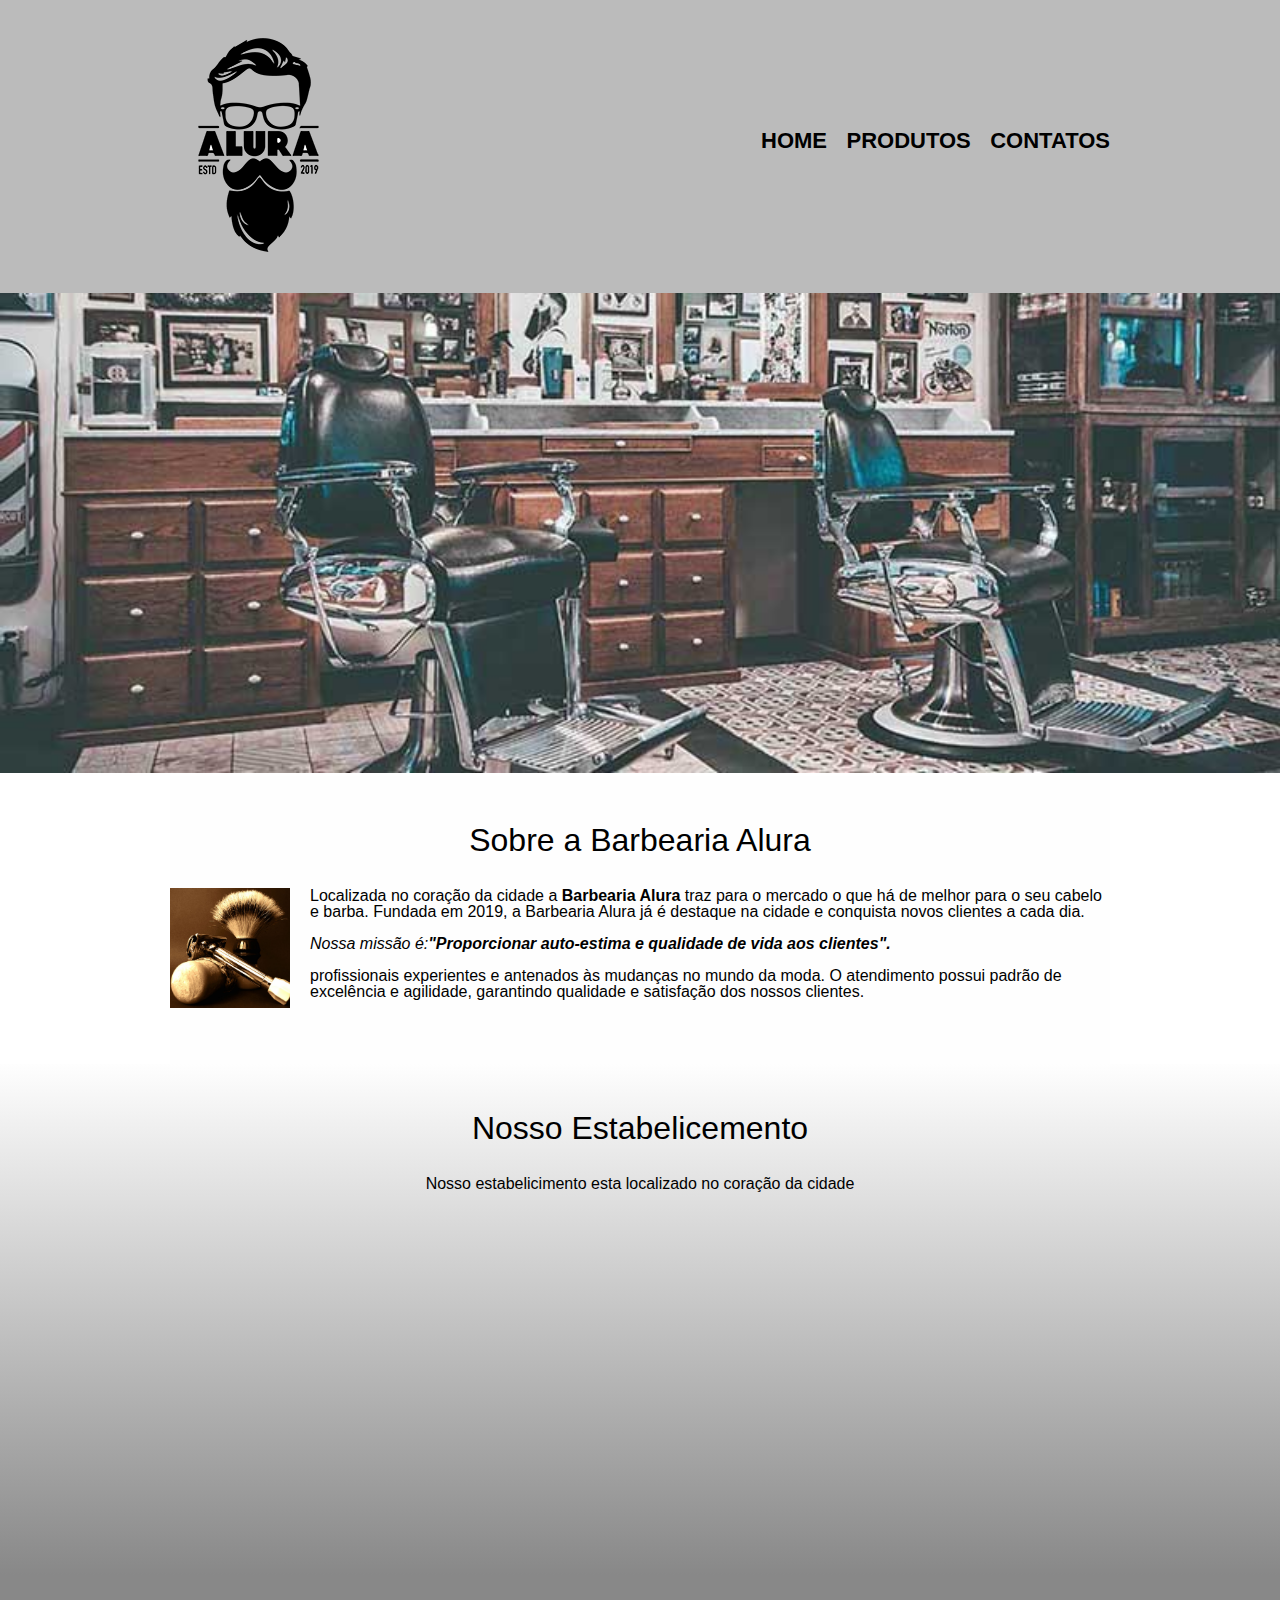
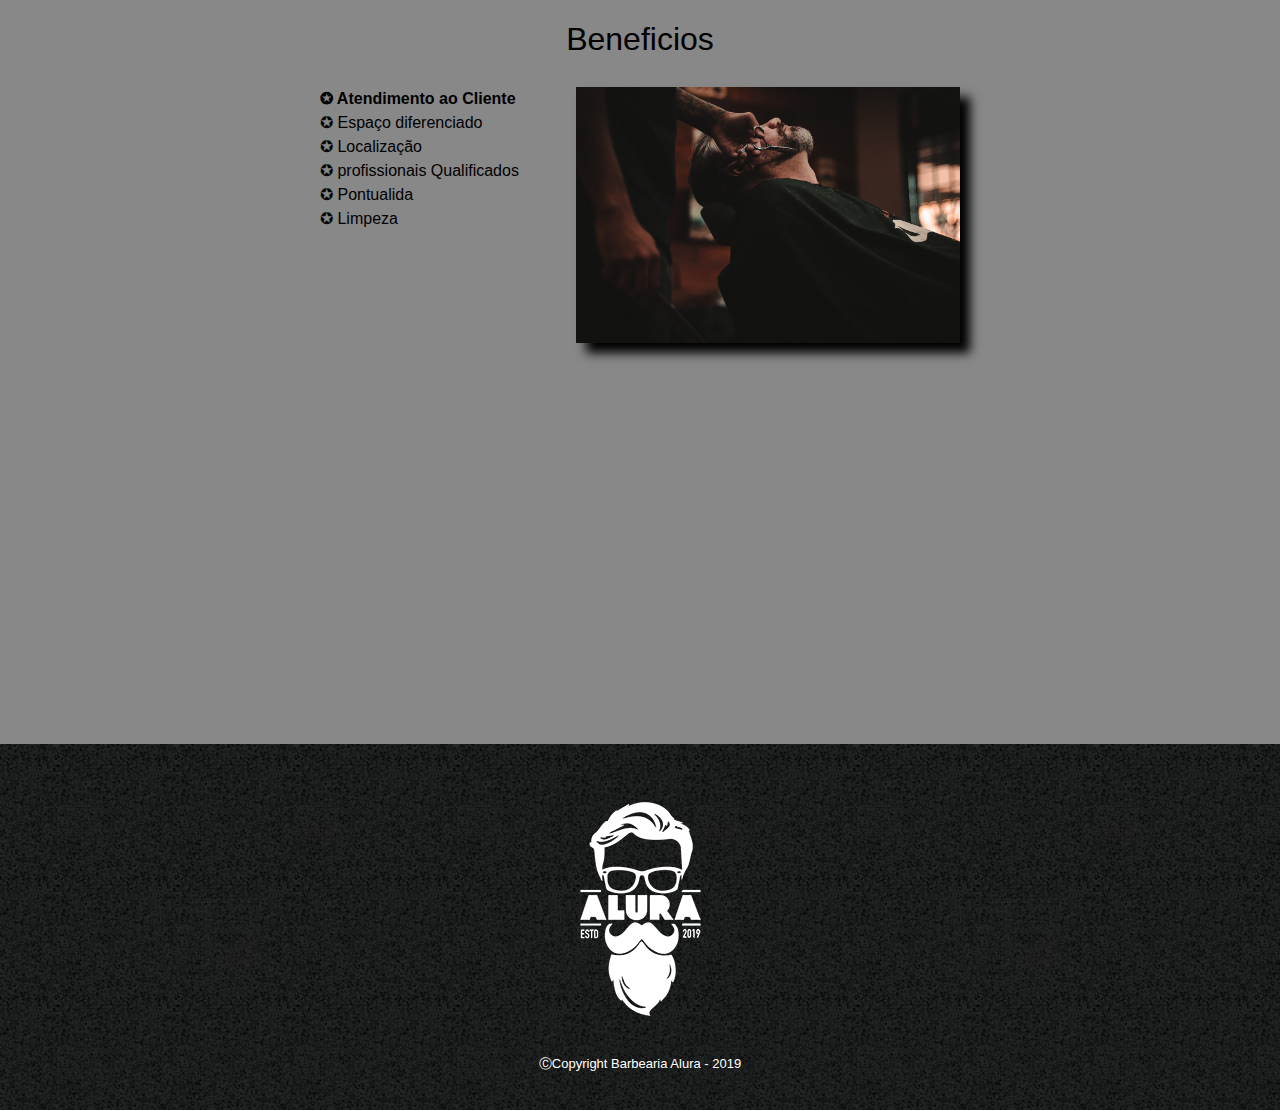
<file: Projeto_Barbearia/index.html>
<!DOCTYPE html>
<html lang="pt-br">

<head>
    <meta charset="UTF-8">
    <meta http-equiv="X-UA-Compatible" content="IE=edge">
    <meta name="viewport" content="width=device-width, initial-scale=1.0">
    <title>Barbearia_Alura</title>
    <link rel="stylesheet" href="./Pagina_produtos/reset.css">
    <link rel="stylesheet" href="./Pagina_produtos/style.css">
</head>

<body>

    <header>
       

        <div class="caixa">

            <h1><img src="./Pagina_produtos/Imgens/logo.png" id="logos_C"></h1>

            <nav>
                <ul>
                    <li><a href="./index.html">Home</a></li>
                    <li><a href="./Pagina_produtos/produtos.html">Produtos</a></li>
                    <li><a href="./Contatos/contatos.html">Contatos</a></li>
                </ul>
            </nav>
        </div>

    </header>

    <img class="banner" src="./Pagina_produtos/Imgens/banner.jpg">

    <main class="main-home">
        <section class="principal">

            <h2 class="titulo_principal">Sobre a Barbearia Alura</h1>

                <img src="./Pagina_produtos/Imgens/utensilios.jpg"
                    alt="Imagem de utensilios de um barbeiro" class="utensilios">

                <p>Localizada no coração da cidade a <strong>Barbearia Alura</strong> traz para o mercado o que há de
                    melhor para o seu cabelo e barba. Fundada em 2019, a Barbearia Alura já é destaque na cidade e
                    conquista novos clientes a cada dia.</p>

                <p id="missao"><em>Nossa missão é:<strong>"Proporcionar auto-estima e qualidade de vida aos
                            clientes".</strong></em></p>

                <p> profissionais experientes e antenados às mudanças no mundo da moda. O atendimento possui padrão de
                    excelência e agilidade, garantindo qualidade e satisfação dos nossos clientes.</p>

        </section>
        <section class="mapas">
            <h3 class="titulo_principal">Nosso Estabelicemento</h3>
            <p>Nosso estabelicimento esta localizado no coração da cidade</p>
            <div class="mapa_localizacao">
                <iframe
                    src="https://www.google.com/maps/embed?pb=!1m18!1m12!1m3!1d3656.448461139043!2d-46.63465338506989!3d-23.588244284669578!2m3!1f0!2f0!3f0!3m2!1i1024!2i768!4f13.1!3m3!1m2!1s0x94ce5a2b2ed7f3a1%3A0xab35da2f5ca62674!2sCaelum%20-%20Escola%20de%20Tecnologia!5e0!3m2!1spt-BR!2sbr!4v1620578259980!5m2!1spt-BR!2sbr"
                    width="100%" height="300" style="border:0;" allowfullscreen="" loading="lazy"></iframe>
            </div>
        </section>

        <section class="beneficios">

            <h3 class="titulo_principal">Beneficios</h2>

                <div class="conteudo_beneficios">

                    <ul class="lista_beneficios">
                        <li class="itens">Atendimento ao Cliente</li>
                        <li class="itens">Espaço diferenciado</li>
                        <li class="itens">Localização</li>
                        <li class="itens">profissionais Qualificados</li>
                        <li class="itens">Pontualida</li>
                        <li class="itens">Limpeza</li>
                    </ul><img src="./Pagina_produtos/Imgens/beneficios.jpg"
                        class="imagem_beneficios">
                </div>
                <div class="video">
                    <iframe width="100%" height="315" src="https://www.youtube-nocookie.com/embed/wcVVXUV0YUY"
                        title="YouTube video player" frameborder="0"
                        allow="accelerometer; autoplay; clipboard-write; encrypted-media; gyroscope; picture-in-picture"
                        allowfullscreen></iframe>
                </div>
        </section>
    </main>
    <footer>
        <img src="./Pagina_produtos/Imgens/logo-branco.png">
        <p class="copyright">&#9400;Copyright Barbearia Alura - 2019</p>
    </footer>
</body>

</html>
</file>
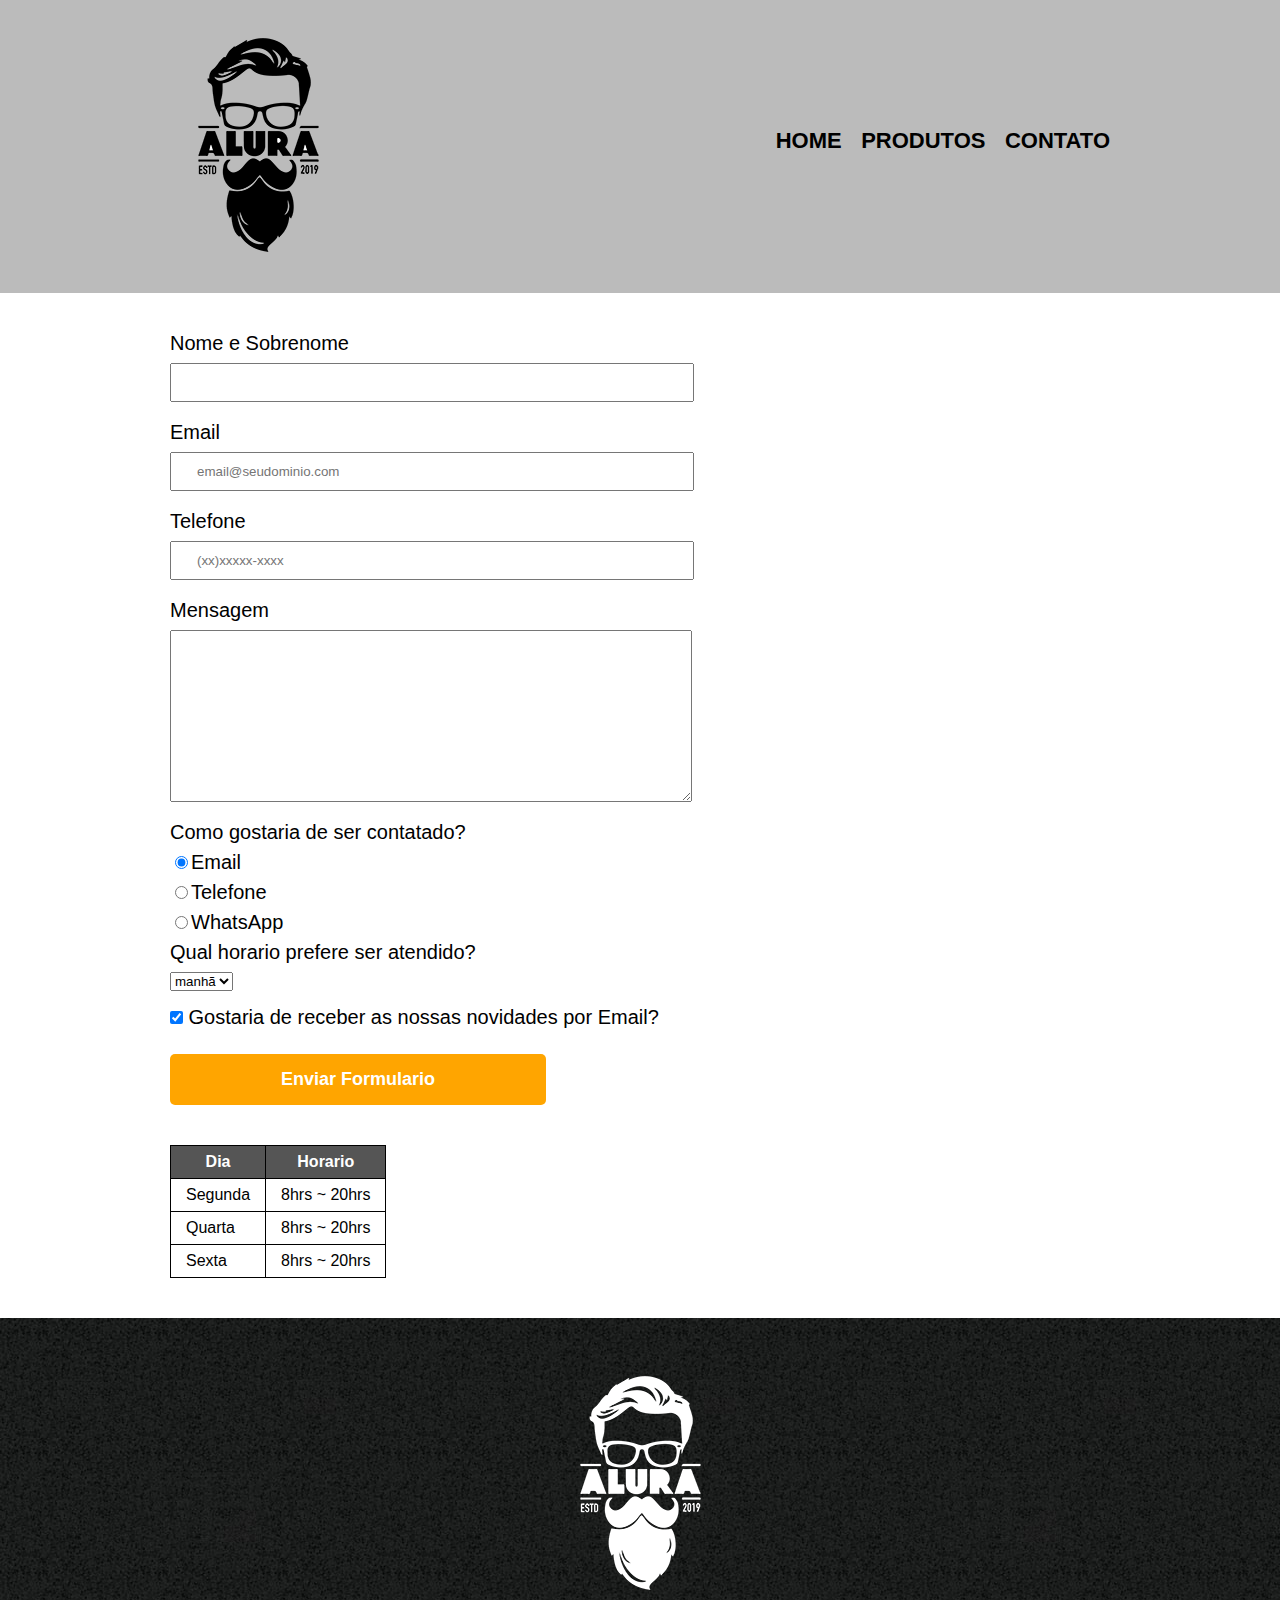
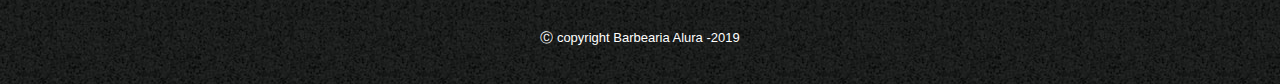
<file: Projeto_Barbearia/Contatos/contatos.html>
<!DOCTYPE html>
<html lang="pt-br">

<head>
    <meta charset="UTF-8">
    <meta http-equiv="X-UA-Compatible" content="IE=edge">
    <meta name="viewport" content="width=device-width, initial-scale=1.0">
    <link rel="stylesheet" href="../Pagina_produtos/reset.css">
    <link rel="stylesheet" href="../Pagina_produtos/style.css">
    <title>Contato - Barbearia Alura</title>
</head>

<body>
    <header>
        <div class="caixa">
            <img src="../Pagina_produtos/Imgens/logo.png" alt="Logo-Barbearia-Alura">
            <nav>
                <ul>
                    <li><a href="../index.html">Home</a></li>
                    <li><a href="../Pagina_produtos/produtos.html">Produtos</a></li>
                    <li><a href="../Contatos/contatos.html">Contato</a></li>
                </ul>
            </nav>
        </div>
    </header>
    <main class="main_contatos">
        <form>
            <label for="Nome_Sobrenome">Nome e Sobrenome</label>
            <input type="text" id="Nome_Sobrenome" class="input-padrao" required>
            <label for="email">Email</label>
            <input type="email" id="email" class="input-padrao" placeholder="email@seudominio.com" required>
            <label for="Telefone">Telefone</label>
            <input type="tel" id="Telefone" class="input-padrao" placeholder="(xx)xxxxx-xxxx" required>
            <label for="mensagem">Mensagem</label>
            <textarea id="mensagem" cols="70" rows="10" class="input-padrao" required></textarea>
            
            <fieldset>
                <legend>Como gostaria de ser contatado?</legend>
                <label for="radio_email"><input type="radio" name="metodo_de_contato" id="radio_email"
                        checked>Email</label>

                <label for="radio_telefone"><input type="radio" name="metodo_de_contato"
                        id="radio_telefone">Telefone</label>

                <label for="radio_whatsapp"><input type="radio" name="metodo_de_contato"
                        id="radio_whatsapp">WhatsApp</label>

            </fieldset>
            <fieldset>
                <legend>Qual horario prefere ser atendido?</legend>
                <select>
                    <option>manhã</option>
                    <option>Tarde</option>
                    <option>Noite</option>
                </select>
            </fieldset>
            <label><input type="checkbox" class="checkbox" checked> Gostaria de receber as nossas novidades por
                Email?</label>
            <input type="submit" value="Enviar Formulario" class="enviar">
        </form>
        <table>
            <thead>
                <tr>
                    <th>Dia</th>
                    <th>Horario</th>
                </tr>
            </thead>
            <tbody>
                <tr>
                    <td>Segunda</td>
                    <td>8hrs ~ 20hrs</td>
                </tr>
                <tr>
                    <td>Quarta</td>
                    <td>8hrs ~ 20hrs</td>
                </tr>
                <tr>
                    <td>Sexta</td>
                    <td>8hrs ~ 20hrs</td>
                </tr>
            </tbody>
        </table>
    </main>
    <footer>
        <img src="../Pagina_produtos/Imgens/logo-branco.png" alt="Logo-Barbearia-Alura">
        <p class="copyright">&#9400; copyright Barbearia Alura -2019</p>
    </footer>

</body>

</html>
</file>
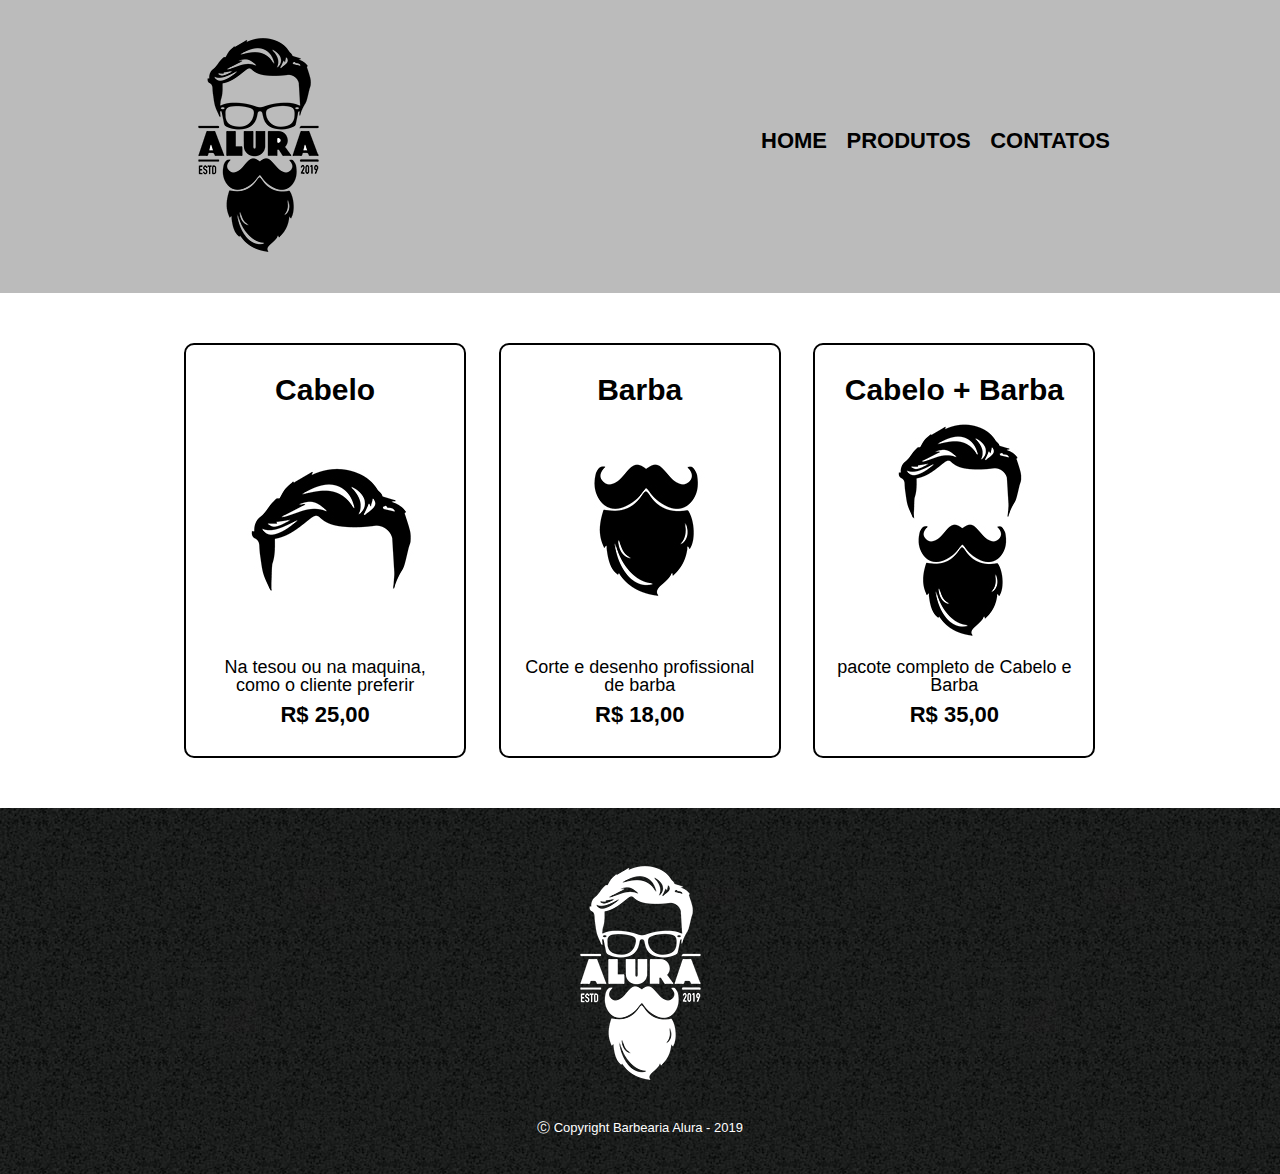
<file: Projeto_Barbearia/Pagina_produtos/produtos.html>
<!DOCTYPE html>
<html lang="pt-br">
<head>
    <meta charset="UTF-8">
    <meta http-equiv="X-UA-Compatible" content="IE=edge">
    <meta name="viewport" content="width= , initial-scale=1.0">
    <link rel="stylesheet" href="./reset.css">
    <link rel="stylesheet" href="./style.css">
    <title>Produtos - Barbearia Alura</title>
</head>
<body>
    <header>

        <div class="caixa">

            <h1><img src="./Imgens/logo.png" id="logos_C"></h1>

            <nav>
                <ul>
                    <li><a href="../index.html">Home</a></li>
                    <li><a href="../Pagina_produtos/produtos.html">Produtos</a></li>
                    <li><a href="../Contatos/contatos.html">Contatos</a></li>
                </ul>
            </nav>
        </div>

    </header>
    <main>
        <ul class="produtos">
            <li>
                <h2>Cabelo</h2>
                <img src="./Imgens/cabelo.jpg">
                <p class="descricao">Na tesou ou na maquina, como o cliente preferir</p>
                <p class="preco">R$ 25,00</p>
            </li>
            <li>
                <h2>Barba</h2>
                <img src="./Imgens/barba.jpg">
                <p class="descricao">Corte e desenho profissional de barba</p>
                <p class="preco">R$ 18,00</p>
            </li>
            <li>
                <h2>Cabelo + Barba</h2>
                <img src="./Imgens/cabelo+barba.jpg">
                <p class="descricao">pacote completo de Cabelo e Barba</p>
                <p class="preco"> R$ 35,00 </p>
            </li>
        </ul>
    </main> 
    <footer>
        <img src="./Imgens/logo-branco.png">
        <p class="copyright">&#9400; Copyright Barbearia Alura - 2019</p>
    </footer>
</body>
</html>
</file>
<file: Projeto_Barbearia/Pagina_produtos/style.css>
body{
    font-family: 'Montserrat', sans-serif;
}

header{
    background: #bbbbbb;
    padding: 20px 0 ;
}
.caixa{
    position: relative;
    width: 940px;
    margin: 0 auto;
}
nav{
    position: absolute;
    top: 110px;
    right: 0px;
}
 nav li{
     display: inline;
     margin-left:15px;
 }

 nav a{
     text-transform: uppercase;
     color: #000000;
     font-weight: bold;
     font-size: 22px;
     text-decoration: none;
 }
 nav a:hover{
     color: #C78C19;
     text-decoration: underline;
 }
 .produtos{
     width: 940px;
     margin: 0 auto;
     padding: 50px 0;
 }
.produtos li{
    display: inline-block;
    text-align: center;
    width: 30%;
    vertical-align: top;
    margin: 0 1.5%;
    padding: 30px 20px;
    box-sizing: border-box;
    border: 2px solid #000000;
    border-radius: 10px;
}
.produtos li:hover{
    border-color: #C78C19;
}
.produtos li:hover h2{
    font-size: 34px;
}
.produtos li:active{
    border-color: #088C19;
}
.produtos h2{
    font-size: 30px;
    font-weight: bold;
}
.descricao{
    font-size: 18px;
}
.preco{
    font-size: 22px;
    font-weight: bold;
    margin-top: 10px;
}
footer{
    text-align: center;
    background:url(./Imgens/bg.jpg);
    padding: 40px 0;
}
.copyright{
    color: #ffffff;
    font-size: 13px;
    margin-top: 20px;
}
/*
-------------------------------------------------------------------------------------------------------------------
pagina de Contato
*/
.main_contatos{
    width: 940px;
    margin:0 auto;
}
form{
    margin: 40px 0;
}
form label, form legend{
    display: block;
    font-size: 20px;
    margin: 0 0 10px;
}
.input-padrao{
    display: block;
    margin: 0 0 20px;
    padding: 10px 25px;
    width: 50%;
}
.checkbox{
    margin: 20px 0;
}
.enviar{
    width: 40%;
    padding: 15px 0;
    background: orange;
    color: white;
    font-size: 18px;
    font-weight: bold;
    border: none;
    border-radius: 5px;
    transition: 1s all;
    cursor: pointer;
}
.enviar:hover{
    background: darkorange;
    transform: scale(1.2);
}
table{
    margin:20px 0 40px;
}
thead{
    background: #555555;
    color: white;
    font-weight: bold;
}
td,th{
    border: 1px solid black; 
    padding: 8px 15px
}
/*
-------------------------------------------------------------------------------------------------------------------
pagina inicial
*/
.banner{
    width: 100%;
}
.titulo_principal{
    text-align: center;
    font-size: 2em;
    margin: 0 0 1em;
    clear: left;
}

.principal{
    padding: 3em 0;
    width: 940px;
    margin: 0 auto;
    background: #fefefefe;
}
.principal p{
    margin: 0 0 1em;
}
.principal strong{
    font-weight: bold;
}
.principal em{
    font-style: italic;
}
.utensilios{
    width: 120px;
    float: left;
    margin: 0 20px 20px 0;
}
.mapa_localizacao{
    width: 940px;
    margin: 0 auto;
}
.mapas{
    padding: 3em 0;
    background: linear-gradient(#fefefe,#888);
}
.mapas p{
    margin: 0 0 2em;
    text-align: center;
}
.beneficios{
    padding: 3em 0;

    background: #888;
}
.conteudo_beneficios{
    width: 640px;
    margin: 0 auto;
}
.lista_beneficios{
    width: 40%;
    display: inline-block;
    vertical-align: top;
}
.itens{
    line-height: 1.5;
}

.itens:first-child{
    font-weight: bold;
}

.itens:before{
    content: "✪ ";
}

.imagem_beneficios{
    width: 60%;
    box-shadow: 10px 10px 10px 0 #000000;
    opacity: 1;
    transition: 400ms;
}
.imagem_beneficios:hover{
    opacity:0.3;
}
.video{
    width: 560px;
    margin: 1em auto;
}
    @media screen and (max-width:480px) {
    .caixa,.principal,.mapa_localizacao,.video,.conteudo_beneficios,.produtos,.main_contatos{
        width: auto;
}
    h1,.caixa{
        text-align: center;
    }
    nav{
        position: static;
    }
    .conteudo_beneficios,.imagem_beneficios,.produtos li{
        width:100%;
    }

    
}
</file>
